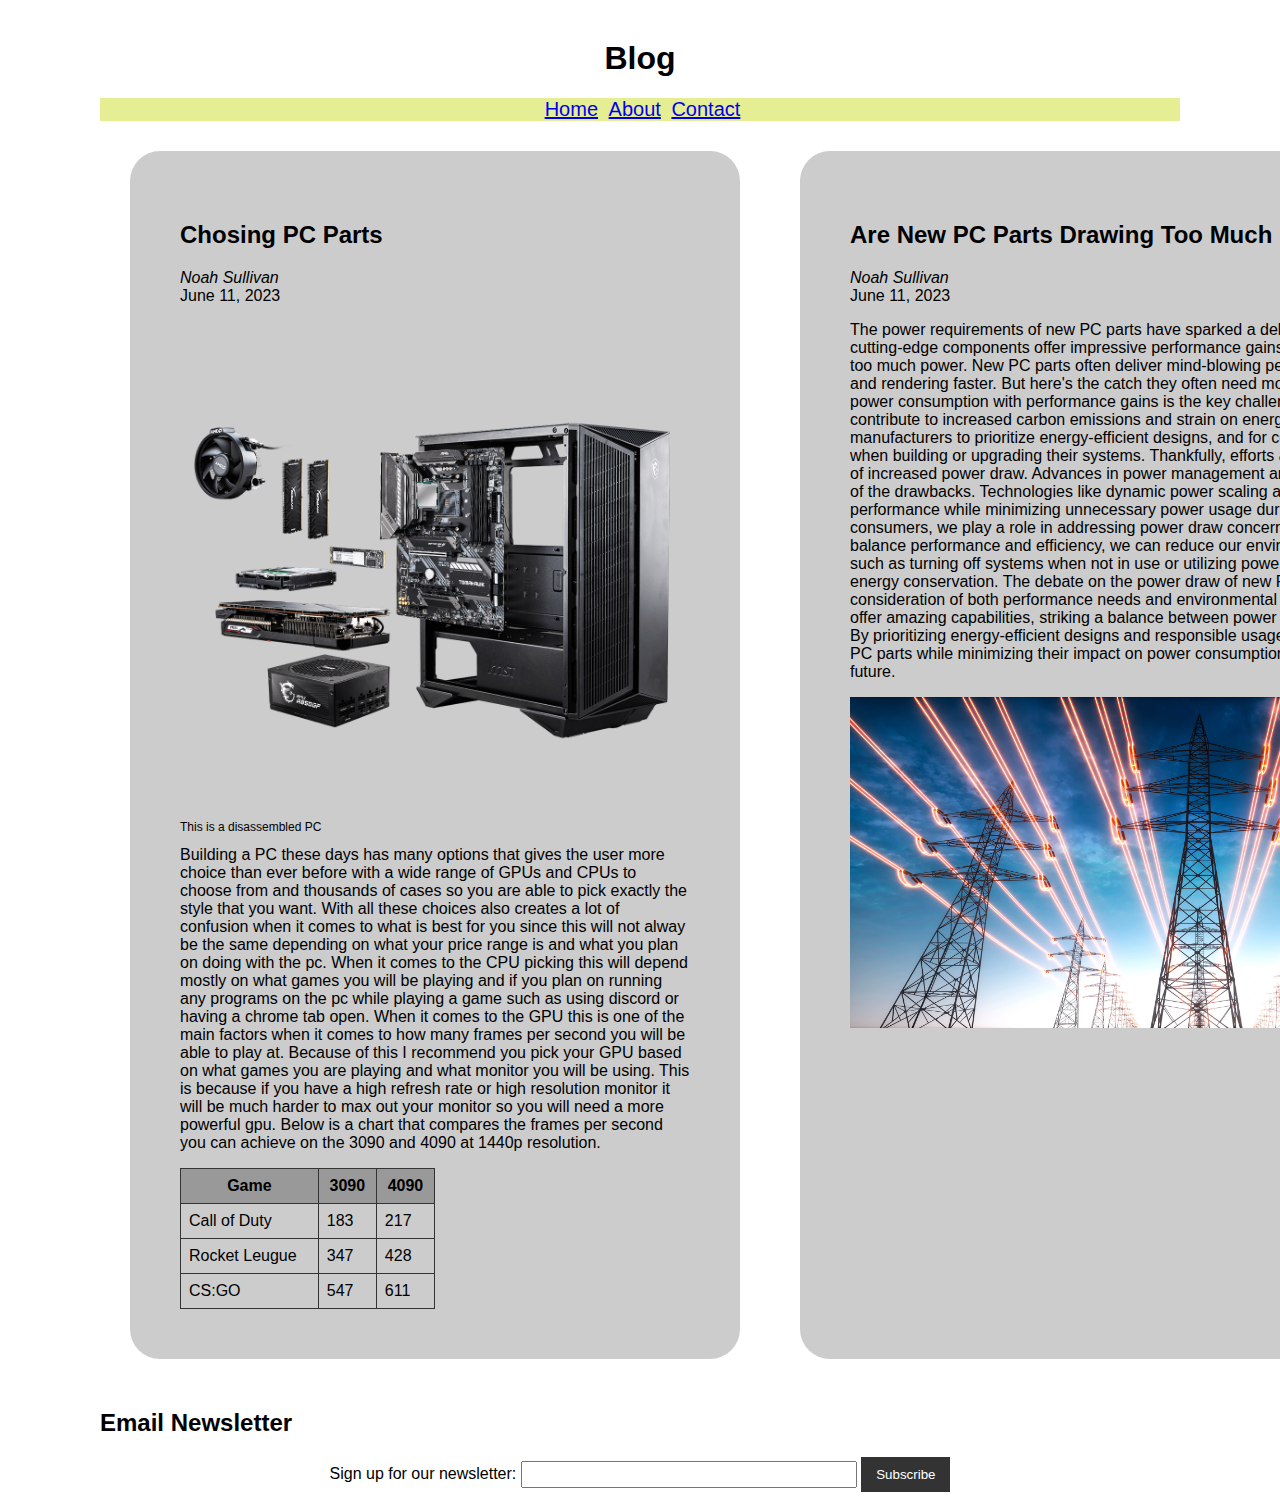
<file: index.html>
<!DOCTYPE html>
<html lang="en">
<head>
    <meta charset="UTF-8">
    <meta http-equiv="X-UA-Compatible" content="IE=edge">
    <meta name="viewport" content="width=device-width, initial-scale=1.0">
    <title>Document</title>
    <link rel="stylesheet" href="style.css">
</head>
<body>
    <h1>Blog</h1>
<div class="menu">
    <nav>
        <ul class="navigate">
            <li class="mbutton"><a href="index.html">Home</a></li>
            <li class="mbutton"><a href="about.html">About</a></li>
            <li class="mbutton"><a href="contact.html">Contact</a></li>
        </ul>
    </nav>
</div>  

    <section>
    <div class="parts">
    <h2>Chosing PC Parts</h2>
    <address class="author">Noah Sullivan</address>
    <time datetime="2023-06-11" title="June 11, 2023">June 11, 2023</time>

    <p class="pc"><img src="pc.png" alt="Computer" ><br>This is a disassembled PC</p>
    <p>Building a PC these days has many options that gives the user more choice than ever before with a wide range of GPUs and CPUs to choose from and thousands of cases so you are able to pick exactly the style that you want. With all these choices also creates a lot of confusion when it comes to what is best for you since this will not alway be the same depending on what your price range is and what you plan on doing with the pc. When it comes to the CPU picking this will depend mostly on what games you will be playing and if you plan on running any programs on the pc while playing a game such as using discord or having a chrome tab open. When it comes to the GPU this is one of the main factors when it comes to how many frames per second you will be able to play at. Because of this I recommend you pick your GPU based on what games you are playing and what monitor you will be using. This is because if you have a high refresh rate or high resolution monitor it will be much harder to max out your monitor so you will need a more powerful gpu. Below is a chart that compares the frames per second you can achieve on the 3090 and 4090 at 1440p resolution.</p>

    <table>
        <tr>
            <th>Game</th>
            <th>3090</th>
            <th>4090</th>
        </tr>
        <tr>
            <td>Call of Duty</td>
            <td>183</td>
            <td>217</td>
        </tr>
        <tr>
            <td>Rocket Leugue</td>
            <td>347</td>
            <td>428</td>
        </tr>
        <tr>
            <td>CS:GO</td>
            <td>547</td>
            <td>611</td>
        </tr>
    </table>
</div>



<div class="power">
    <h2>Are New PC Parts Drawing Too Much Power?</h2>
    <address class="author">Noah Sullivan</address>
    <time datetime="2023-06-11" title="June 11, 2023">June 11, 2023</time>

    <p>The power requirements of new PC parts have sparked a debate in the tech community. As cutting-edge components offer impressive performance gains, some worry that they're consuming too much power. New PC parts often deliver mind-blowing performance, making gaming smoother and rendering faster. But here's the catch they often need more power to achieve this. Balancing power consumption with performance gains is the key challenge. Higher power consumption can contribute to increased carbon emissions and strain on energy resources. It's important for manufacturers to prioritize energy-efficient designs, and for consumers to make conscious choices when building or upgrading their systems. Thankfully, efforts are being made to mitigate the impact of increased power draw. Advances in power management and efficiency have helped offset some of the drawbacks. Technologies like dynamic power scaling and power-saving features optimize performance while minimizing unnecessary power usage during idle or low-demand periods. As consumers, we play a role in addressing power draw concerns. By selecting components that balance performance and efficiency, we can reduce our environmental impact. Simple practices, such as turning off systems when not in use or utilizing power-saving settings, can contribute to energy conservation. The debate on the power draw of new PC parts requires careful consideration of both performance needs and environmental concerns. While these components offer amazing capabilities, striking a balance between power consumption and efficiency is crucial. By prioritizing energy-efficient designs and responsible usage, we can enjoy the benefits of new PC parts while minimizing their impact on power consumption and working towards a greener future.</p>

    <p><img alt="Power Lines" src="power.jpg" width="700" ></p>
</div>
</section>

    <h2>Email Newsletter</h2>
    <form>
        <label>Sign up for our newsletter: 
            <input type="text">
        </label>
        <button>Subscribe</button>
    </form>
</body>
</html>
</file>
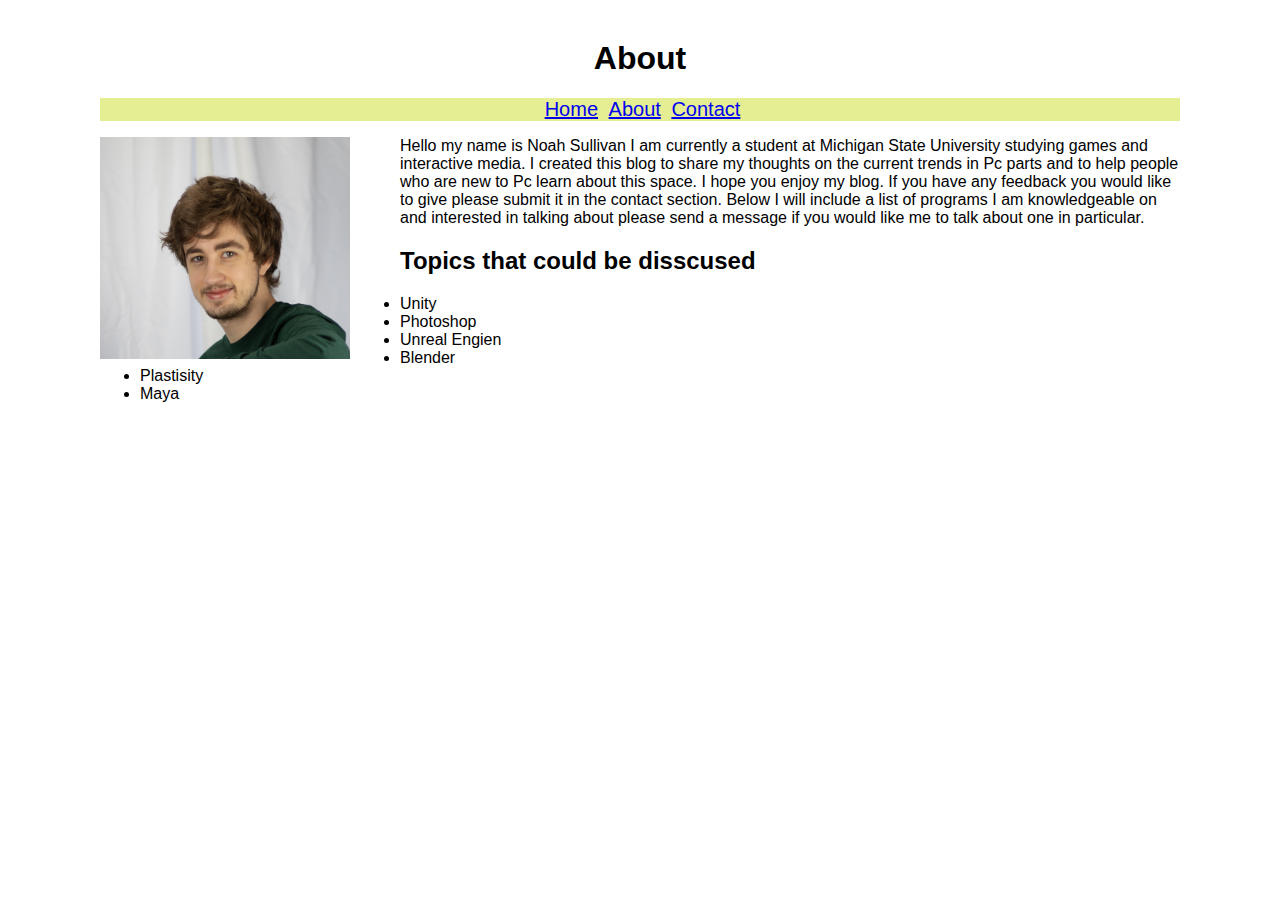
<file: about.html>
<!DOCTYPE html>
<html lang="en">
<head>
    <meta charset="UTF-8">
    <meta http-equiv="X-UA-Compatible" content="IE=edge">
    <meta name="viewport" content="width=device-width, initial-scale=1.0">
    <title>About Us</title>
    <link rel="stylesheet" href="style.css">
</head>
<body>
    <h1>About</h1>

    <div class="menu">
        <nav>
            <ul class="navigate">
            <li class="mbutton"><a href="index.html">Home</a></li>
            <li class="mbutton"><a href="about.html">About</a></li>
            <li class="mbutton"><a href="contact.html">Contact</a></li>
            </ul>
        </nav>
    </div>  
    
    <p><img alt="Noah Sullivan" src="me.jpg" width="250" class="mephoto"></p>
    <p>Hello my name is Noah Sullivan I am currently a student at Michigan State University studying games and interactive media. I created this blog to share my thoughts on the current trends in Pc parts and to help people who are new to Pc learn about this space. I hope you enjoy my blog. If you have any feedback you would like to give please submit it in the contact section. Below I will include a list of programs I am knowledgeable on and interested in talking about please send a message if you would like me to talk about one in particular.</p>
    
    <h2>Topics that could be disscused</h2>
    <ul>
        <li>Unity</li>
        <li>Photoshop</li>
        <li>Unreal Engien</li>
        <li>Blender</li>
        <li>Plastisity</li>
        <li>Maya</li>
      </ul>
    
</body>
</html>
</file>
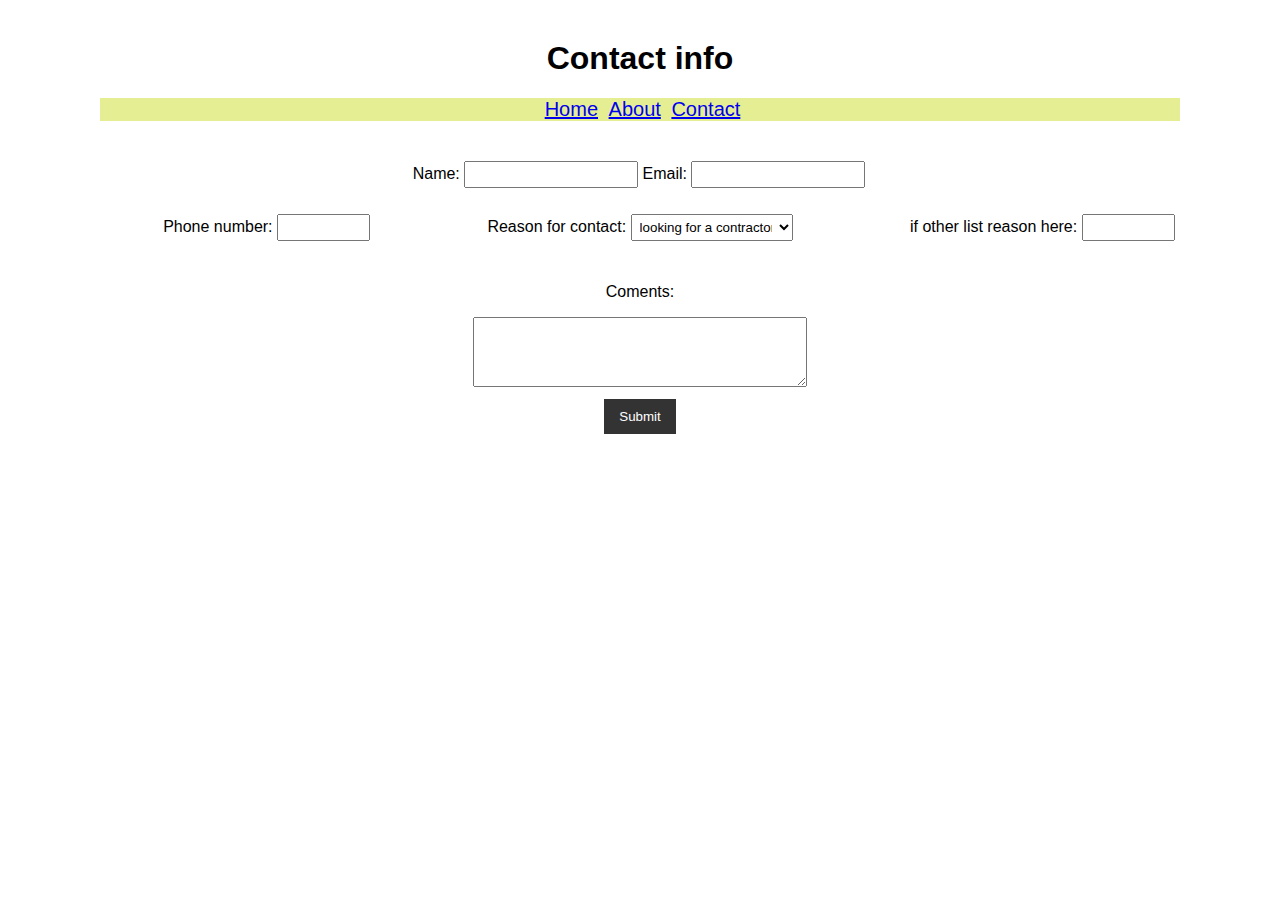
<file: contact.html>
<!DOCTYPE html>
<html lang="en">
<head>
    <meta charset="UTF-8">
    <meta http-equiv="X-UA-Compatible" content="IE=edge">
    <meta name="viewport" content="width=device-width, initial-scale=1.0">
    <title>Contact</title>
    <link rel="stylesheet" href="style.css">
</head>
<body>
    <h1>Contact info</h1>

    <div class="menu">
        <nav>
            <ul class="navigate">
            <li class="mbutton"><a href="index.html">Home</a></li>
            <li class="mbutton"><a href="about.html">About</a></li>
            <li class="mbutton"><a href="contact.html">Contact</a></li>
            </ul>
        </nav>
    </div>  
    
    
    
    <form>
    <div class="toprow">
        <label class="name">Name: 
            <input type="text">
        </label>
        
        <label class="email">Email: 
            <input type="text">
        </label>
    </div>

        <br>
    <div class="middlerow">
        <label class="num">Phone number:
            <input type="text">
        </label>
        <label class="reason">Reason for contact: 
            <select id="contact" name="contact">
                <option>saying hi</option>
                <option selected>looking for a contractor</option>
                <option>interested in an interview</option>
                <option>other</option>
              </select>
        </label>
        <label class="other">if other list reason here:
            <input type="text">
        </label>
    </div>

        <br>
        <p><label for="form">Coments:</label></p>
        <textarea id="form" name="form" rows="4" cols="50"></textarea>
        <br>
        <input type="submit" value="Submit">
    </form>
    
   
</body>
</html>
</file>
<file: style.css>
/* Global styles */
body {
    font-family: Arial, sans-serif;
    margin: 40px 100px 0px 100px;
    padding: 0;
  }
  
 section {
  
  display: flex;
 }
  
.parts {
  flex: 1;
  padding: 50px;
  background: #ccc;
  margin: 30px;
  border-radius: 30px;
}

.power {
  flex: 1;
  padding: 50px;
  background: #ccc;
  margin: 30px;
  border-radius: 30px;
}

.mephoto {
  float: left;
  margin-right: 50px;
}

h1 {
  text-align: center;
}

.navigate {
  text-align: center;
  padding: 0;
  margin: 0;
}

.mbutton {
  display: inline-block;
  padding-left: 5px;
}
  
  form input[type="text"],
  form select,
  form textarea {
    width: 30%;
    padding: 4px;
    margin-bottom: 8px;
    
  }
  
  form input[type="submit"] {
    background-color: #333;
    color: #fff;
    border: none;
    padding: 10px 15px;
    cursor: pointer;
  }
  
  /* Blog page */
  table {
    border-collapse: collapse;
    width: 50%;
  }
  
  th, td {
    border: 1px solid #333;
    padding: 8px;
  }
  
  th {
    background-color: #999;
  }
  
  
  
  /* Email Newsletter */
  form button {
    background-color: #333;
    color: #fff;
    border: none;
    padding: 10px 15px;
    cursor: pointer;
  }

  .toprow {
    display: flex;
    align-items: center;
    margin-top: 40px;
    gap: 5px;
  }
  
  .name, .email {
    flex: 1;
  }

  .email, .other {
    text-align: left;
    
  }

  .name {
    text-align: right;
  }

  form {
    text-align: center;
  }

  .middlerow {
    display: flex;
    

  }

  .num, .other {
    flex: 1;
  }

  .reason {
    flex: 2;
    margin-left: 0px;
  }

  .num {
    text-align: right;
  }

  .menu {
    background: #e5ee92;
    position: sticky;
    top: 0;
    font-size: 20px;
  }

.pc {
  float: left;
  padding-right: 10px;
  font-size: 12px;
}

.pc > img {
  width: 500px;
  margin: 0;
  padding: 0;
}
</file>
